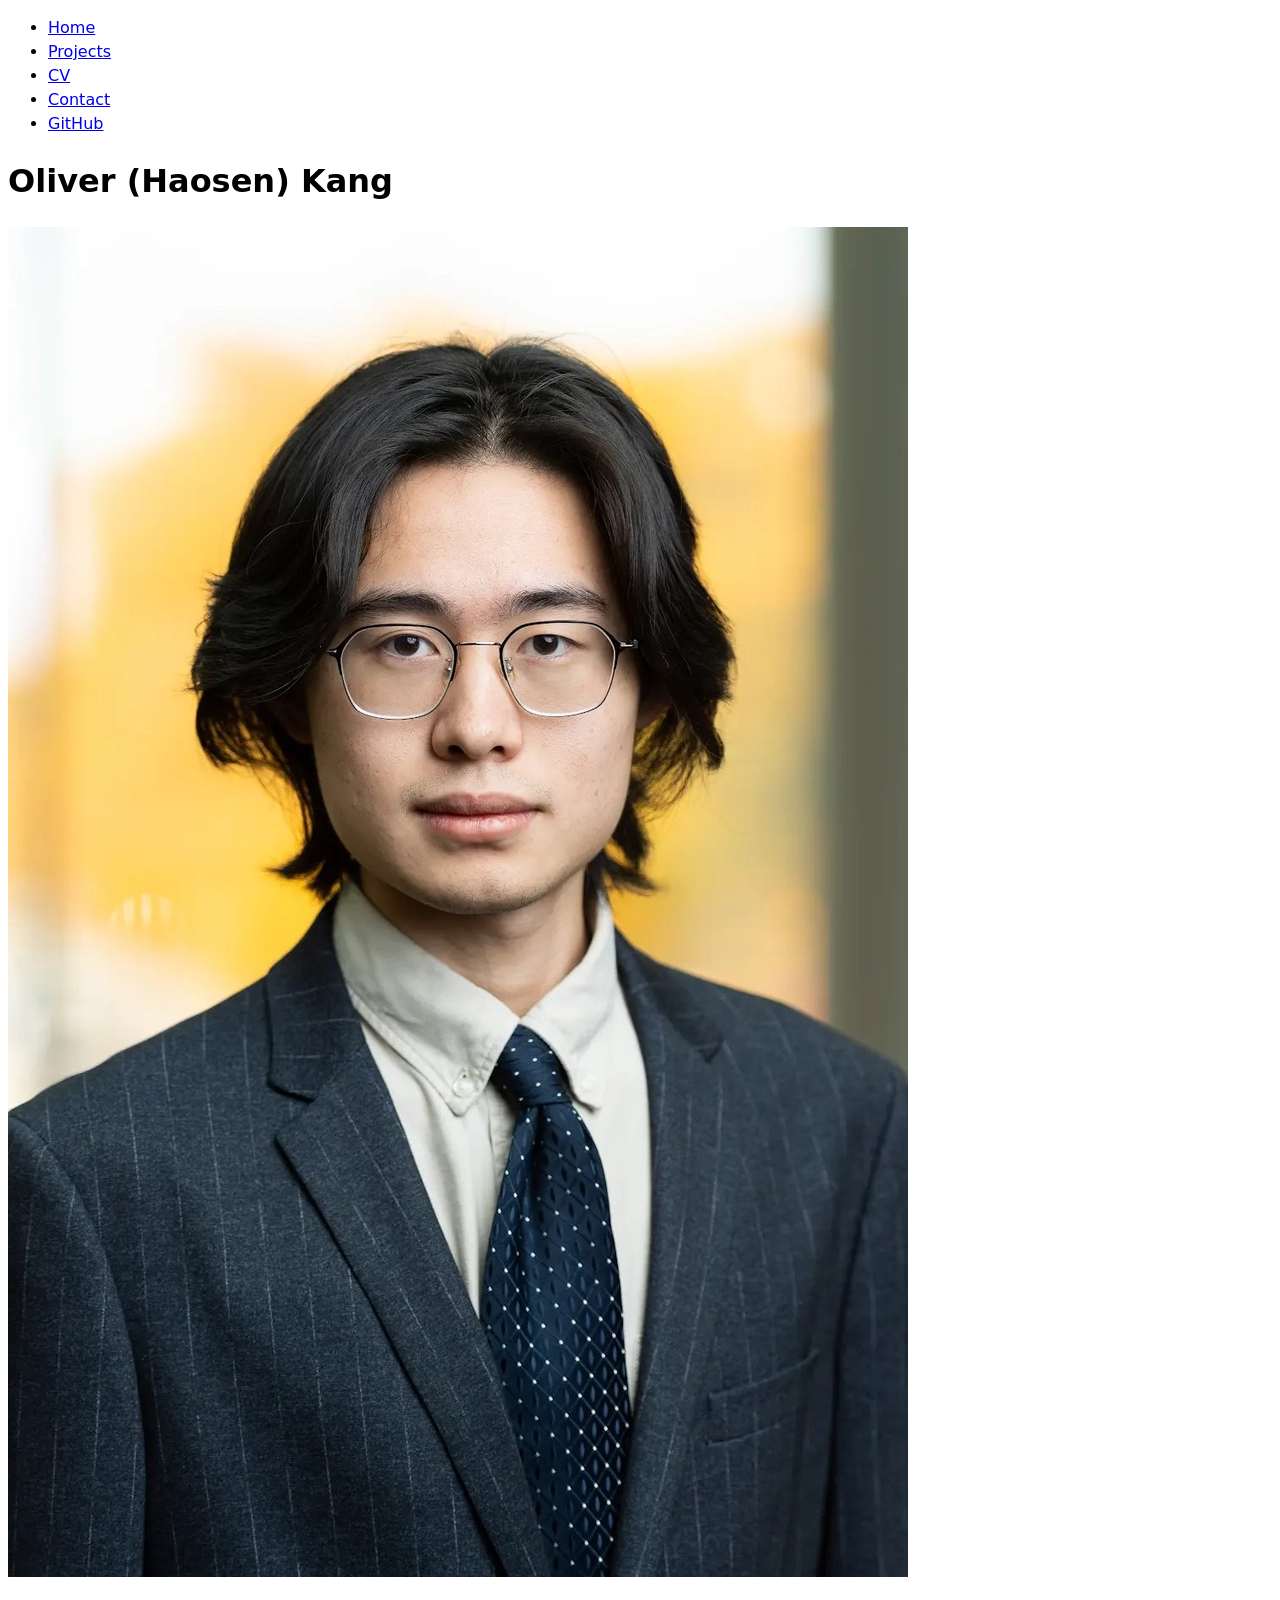
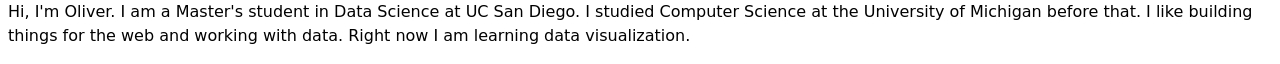
<file: index.html>
<!DOCTYPE html>
<html lang="en">
<head>
	<meta charset="UTF-8">
	<meta name="viewport" content="width=device-width, initial-scale=1.0">
	<title>Oliver Kang: Personal site and portfolio</title>
	<link rel="stylesheet" href="style.css">
</head>
<body>
	<nav>
		<ul>
			<li><a href=".">Home</a></li>
			<li><a href="projects/">Projects</a></li>
			<li><a href="cv/">CV</a></li>
			<li><a href="contact/">Contact</a></li>
			<li><a href="https://github.com/oliverka7594" target="_blank">GitHub</a></li>
		</ul>
	</nav>
	<h1>Oliver (Haosen) Kang</h1>
	<img src="images/photo.jpg" alt="A photo of Oliver Kang">
	<p>Hi, I'm Oliver. I am a Master's student in Data Science at UC San Diego.
		I studied Computer Science at the University of Michigan before that.
		I like building things for the web and working with data.
		Right now I am learning data visualization.
	</p>
</body>
</html>
</file>
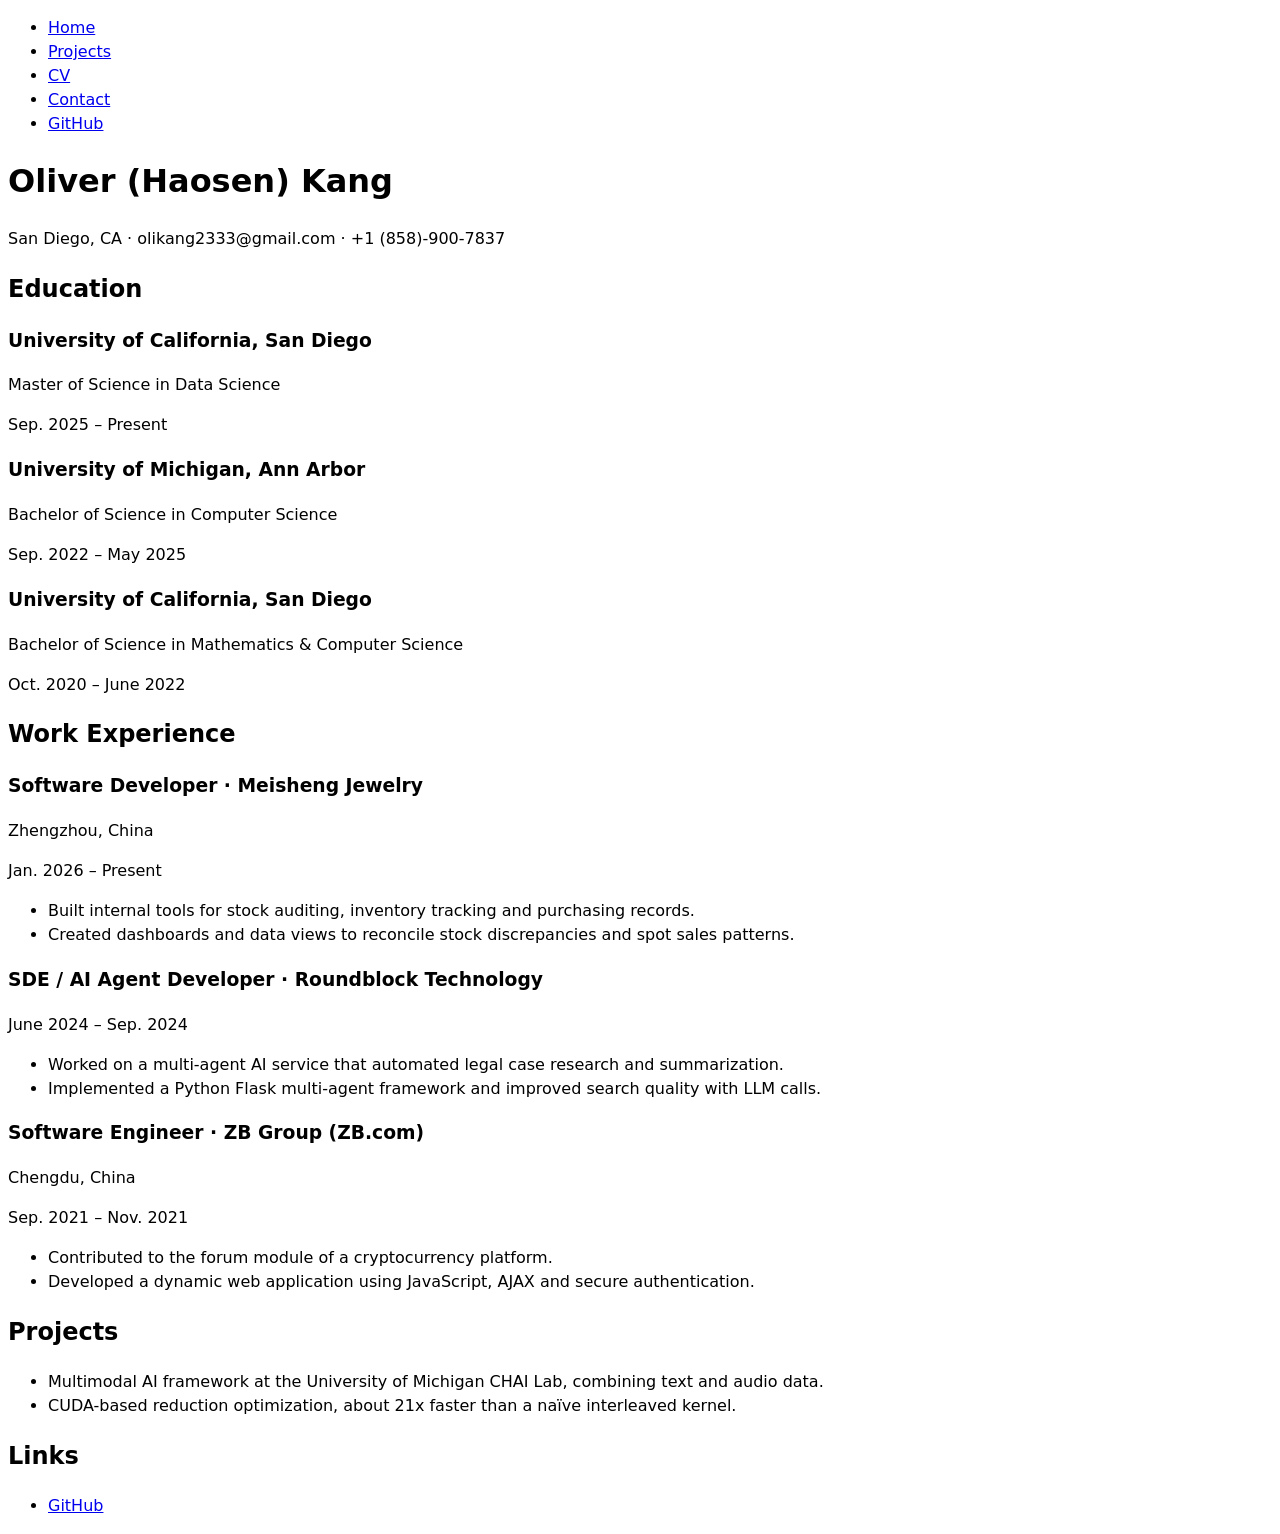
<file: cv/index.html>
<!DOCTYPE html>
<html lang="en">
<head>
	<meta charset="UTF-8">
	<meta name="viewport" content="width=device-width, initial-scale=1.0">
	<title>CV &bull; Oliver Kang</title>
	<link rel="stylesheet" href="../style.css">
</head>
<body>
	<nav>
		<ul>
			<li><a href="../">Home</a></li>
			<li><a href="../projects/">Projects</a></li>
			<li><a href="../cv/">CV</a></li>
			<li><a href="../contact/">Contact</a></li>
			<li><a href="https://github.com/oliverka7594" target="_blank">GitHub</a></li>
		</ul>
	</nav>
	<h1>Oliver (Haosen) Kang</h1>
	<p>San Diego, CA &middot; olikang2333@gmail.com &middot; +1 (858)-900-7837</p>

	<section>
		<h2>Education</h2>

		<article>
			<header>
				<h3>University of California, San Diego</h3>
				<p>Master of Science in Data Science</p>
				<time datetime="2025-09">Sep. 2025</time> &ndash; Present
			</header>
		</article>

		<article>
			<header>
				<h3>University of Michigan, Ann Arbor</h3>
				<p>Bachelor of Science in Computer Science</p>
				<time datetime="2022-09">Sep. 2022</time> &ndash; <time datetime="2025-05">May 2025</time>
			</header>
		</article>

		<article>
			<header>
				<h3>University of California, San Diego</h3>
				<p>Bachelor of Science in Mathematics &amp; Computer Science</p>
				<time datetime="2020-10">Oct. 2020</time> &ndash; <time datetime="2022-06">June 2022</time>
			</header>
		</article>
	</section>

	<section>
		<h2>Work Experience</h2>

		<article>
			<header>
				<h3>Software Developer &middot; Meisheng Jewelry</h3>
				<p>Zhengzhou, China</p>
				<time datetime="2026-01">Jan. 2026</time> &ndash; Present
			</header>
			<ul>
				<li>Built internal tools for stock auditing, inventory tracking and purchasing records.</li>
				<li>Created dashboards and data views to reconcile stock discrepancies and spot sales patterns.</li>
			</ul>
		</article>

		<article>
			<header>
				<h3>SDE / AI Agent Developer &middot; Roundblock Technology</h3>
				<time datetime="2024-06">June 2024</time> &ndash; <time datetime="2024-09">Sep. 2024</time>
			</header>
			<ul>
				<li>Worked on a multi-agent AI service that automated legal case research and summarization.</li>
				<li>Implemented a Python Flask multi-agent framework and improved search quality with LLM calls.</li>
			</ul>
		</article>

		<article>
			<header>
				<h3>Software Engineer &middot; ZB Group (ZB.com)</h3>
				<p>Chengdu, China</p>
				<time datetime="2021-09">Sep. 2021</time> &ndash; <time datetime="2021-11">Nov. 2021</time>
			</header>
			<ul>
				<li>Contributed to the forum module of a cryptocurrency platform.</li>
				<li>Developed a dynamic web application using JavaScript, AJAX and secure authentication.</li>
			</ul>
		</article>
	</section>

	<section>
		<h2>Projects</h2>
		<ul>
			<li>Multimodal AI framework at the University of Michigan CHAI Lab, combining text and audio data.</li>
			<li>CUDA-based reduction optimization, about 21x faster than a na&iuml;ve interleaved kernel.</li>
		</ul>
	</section>

	<section>
		<h2>Links</h2>
		<ul>
			<li><a href="https://github.com/oliverka7594" target="_blank">GitHub</a></li>
		</ul>
	</section>
</body>
</html>
</file>
<file: style.css>
body {
	/* Set line height to 1.5 times the font size
	   and use the OS’s UI font as the website font
	 */
	font: 100%/1.5 system-ui;
}
</file>
